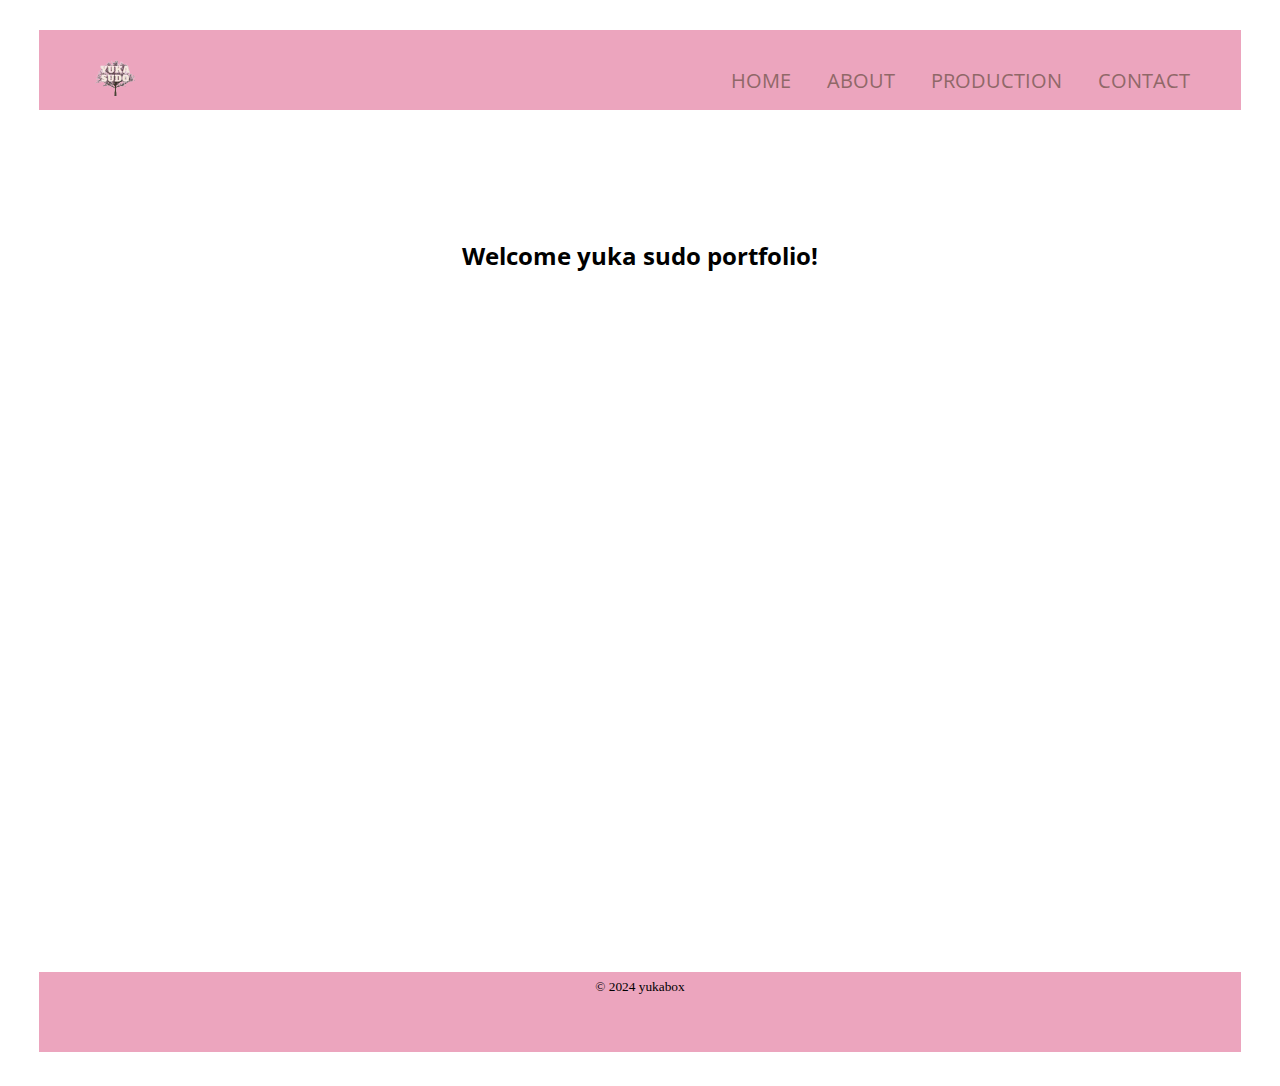
<file: index.html>
<!DOCTYPE html>
<html lang="ja">

<head>
    <link rel="icon" type="images/png" href="./icon.png">
    <meta charset="utf-8">
    <title>yuka sudo Portfolio</title>
    <meta name="description" content="WEBデザイナーの記録">
    <!--css-->
    <link rel="stylesheet" href="https://unplg.com/ress/dist/ress.min.css">
    <link href="https://fonts.googleapis.com/css2?family=Open+Sans:ital,wght@0,300..800;1,300..800&display=swap" rel="stylesheet">
    <link href="./style.css" rel="stylesheet">
</head>
<body>
    <div id="home" class="big-bg">
        <header class="page-header wrapper">
            <h1><a herf="index.html"><img class="logo" src="./icon.png" alt="myportfolio"></a></h1>
            <nav>
            <ul class="main-nav">
                <li><a href="index.html">home</a></li>
                <li><a href="about.html">about</a></li>
                <li><a href="production.html">production</a></li>
                <li><a href="mailto:inoyuka11@gmail.com">contact</a></li>
            </ul>
            </nav>
        </header>

        <div class="home-content">
            <h2 class="page-title">Welcome yuka sudo portfolio!</h2>
            
        </div>
    </div>

    <footer>
        <div class="wrapper">
            <p><small>&copy; 2024 yukabox</small></p>
        </div>
    </footer>
</body>

</html>
</file>
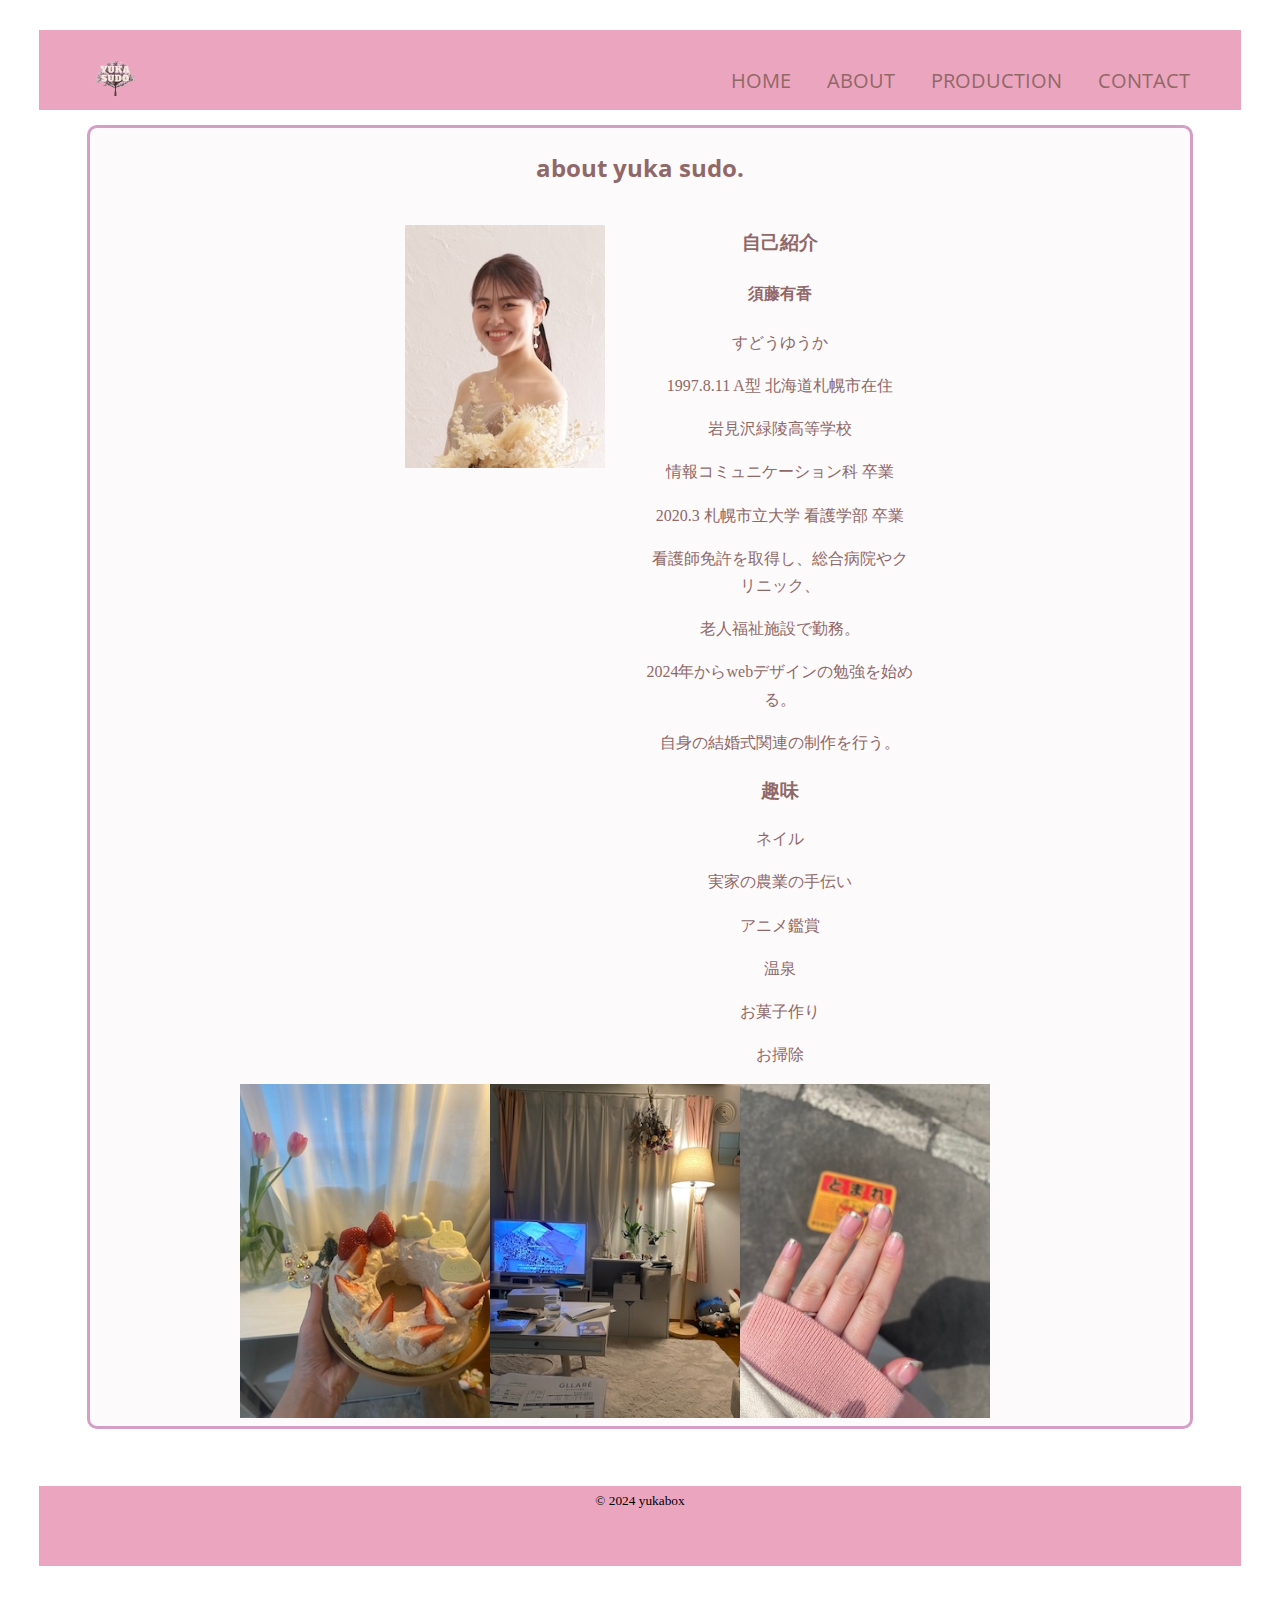
<file: about.html>
<!DOCTYPE html>
<html lang="ja">

<head>
    <link rel="icon" type="images/png" href="./icon.png">
    <meta charset="utf-8">
    <title>yuka sudo Portfolio</title>
    <meta name="description" content="WEBデザイナーの記録">
    <!--css-->
    <link rel="stylesheet" href="https://unplg.com/ress/dist/ress.min.css">
    <link href="https://fonts.googleapis.com/css2?family=Open+Sans:ital,wght@0,300..800;1,300..800&display=swap" rel="stylesheet">
    <link href="./style.css" rel="stylesheet">
</head>
<body>
    <div id="home" class="big-bg">
        <header class="page-header wrapper">
            <h1><a herf="index.html"><img class="logo" src="./icon.png" alt="myportfolio"></a></h1>
            <nav>
            <ul class="main-nav">
                <li><a href="index.html">home</a></li>
                <li><a href="about.html">about</a></li>
                <li><a href="production.html">production</a></li>
                <li><a href="contact.html">contact</a></li>
            </ul>
            </nav>
        </header>

        <div class="about">
            <div class="box1">
            <h2 class="page-title">about yuka sudo.</h2>

            <div class="container">
            <figure class="side_image"><img src="./about.JPG" alt="顔写真"></figure>
            <div class="aboutme">
            <h3>自己紹介</h3>
            <h4>須藤有香</h4>
            <p>すどうゆうか</p>
                <p>1997.8.11 A型 北海道札幌市在住</p>
                <p>岩見沢緑陵高等学校</p>
                <p>情報コミュニケーション科 卒業</p>
                <p>2020.3 札幌市立大学 看護学部 卒業</p>
                <p>看護師免許を取得し、総合病院やクリニック、</p>
                <p>老人福祉施設で勤務。</p>
                <p>2024年からwebデザインの勉強を始める。
                <p>自身の結婚式関連の制作を行う。</p>
                </p>
            <h3>趣味</h3>
                <p>ネイル</p>
                <p>実家の農業の手伝い</p>
                <p>アニメ鑑賞</p>
                <p>温泉</p>
                <p>お菓子作り</p>
                <p>お掃除</p>
            </ul></h4>
            </div><!--aboutme-->
            </div><!--containar-->

    <div class="photos">
        <div class="hover-img1">
        <img src="./cake.JPG" alt="cake">
         <div class="hover-text1">
            <p class="text1">make cake♪</p>
            <p class="text2">休日やクリスマスにお菓子を作ります！</p>
         </div><!--hover-text1-->
        </div><!--hover-img1-->

        <div class="hover-img2">
        <img src="./room.JPG" alt="room">
         <div class="hover-text2">
                <p class="text3">my room!</p>
                <p class="text4">お掃除を頑張ってリラックスできる部屋作りをしてます！（無理な日もあります）</p>
         </div><!--hover-text2-->
        </div><!--hover-img2-->
    
        <div class="hover-img3">
        <img src="./nail.JPG" alt="nail">
         <div class="hover-text3">
                <p class="text5">nail art☆</p>
                <p class="text6">看護師をしているとネイル出来ないので、休みの日に楽しんでいます！</p>
         </div><!--hover-text3-->        
        </div><!--hover-img3-->
    </div><!--photos-->
    
            </div><!--box1-->
        </div><!--aboutwrapper-->
    </div><!--home-->
    <footer>
        <div class="wrapper">
            <p><small>&copy; 2024 yukabox</small></p>
        </div>
    </footer>
</body>

</html>
</file>
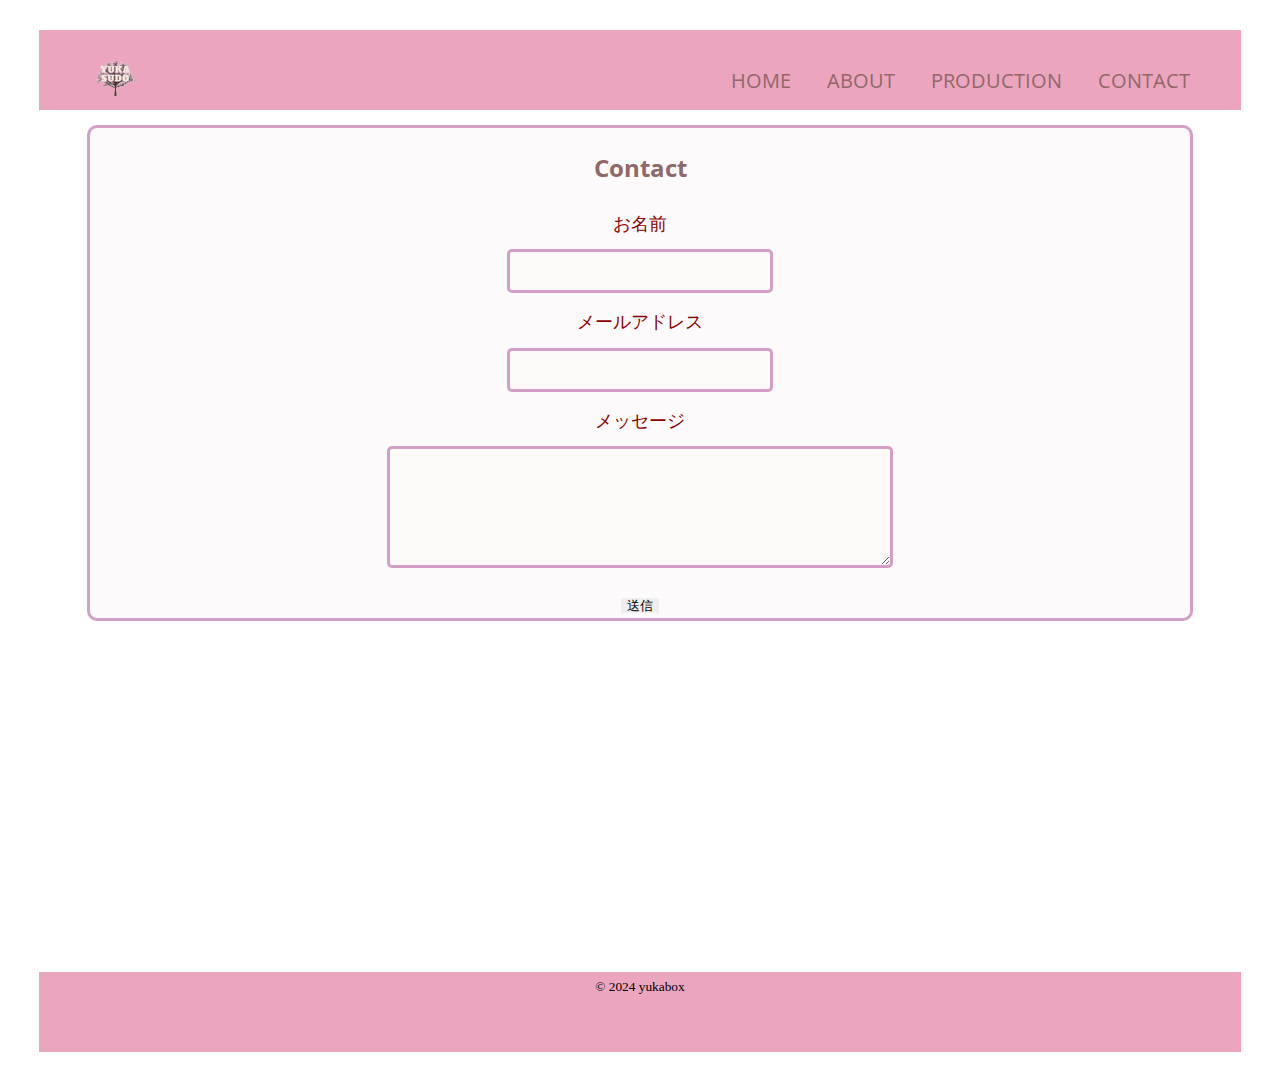
<file: contact.html>
<!DOCTYPE html>
<html lang="ja">

<head>
    <link rel="icon" type="images/png" href="./icon.png">
    <meta charset="utf-8">
    <title>yuka sudo Portfolio</title>
    <meta name="description" content="WEBデザイナーの記録">
    <!--css-->
    <link rel="stylesheet" href="https://unplg.com/ress/dist/ress.min.css">
    <link href="https://fonts.googleapis.com/css2?family=Open+Sans:ital,wght@0,300..800;1,300..800&display=swap" rel="stylesheet">
    <link href="./style.css" rel="stylesheet">
</head>
<body>
    <div id="home" class="big-bg">
        <header class="page-header wrapper">
            <h1><a herf="index.html"><img class="logo" src="./icon.png" alt="myportfolio"></a></h1>
            <nav>
            <ul class="main-nav">
                <li><a href="index.html">home</a></li>
                <li><a href="about.html">about</a></li>
                <li><a href="production.html">production</a></li>
                <li><a href="contact.html">contact</a></li>
            </ul>
            </nav>
        </header>

        <div class="contact-content">
            <div class="box1">
            <h2 class="page-title">Contact</h2>
            <form action="#">
                <div>
                    <label for="name">お名前</label>
                    <input type="text" id="name" name="your-name">
                </div>

                <div>
                    <label for="email">メールアドレス</label>
                    <input type="email" id="email" name="your-email">
                </div>

                <div>
                    <label for="message">メッセージ</label>
                    <textarea id="message" name="your-message"></textarea>
                </div>
                
                <input type="submit" class="button" value="送信">
            </form>
            </div><!--box1-->
        </div>

        
    </div>
     <footer>
        <div class="wrapper">
            <p><small>&copy; 2024 yukabox</small></p>
        </div>
    </footer>
</body>

</html>
</file>
<file: style.css>
@charset "UTF-8";

/*--共通部分--*/
html{
    font-size: 100%;
}

body{
    line-height: 1.7;
    color: black;
}

a{
    text-decoration: none;
}

img {
    max-width:100%
}

h2 , nav{
font-family: "Open Sans", sans-serif;
}

/*header*/

.logo{
    margin-top:2px;
    width:50px;
}
.wrapper {
    width: 1100px;
    margin: 0 auto;
    padding:0 4%;
    background-color: #ECA5BE;
    height: 80px;

}
.page-header {
    display: flex;
    justify-content: space-between;
}

.main-nav {
    display: flex;
    list-style: none;
    margin:0 0 0 auto;
    font-size:  1.25rem;
    text-transform: uppercase;
    margin-top: 34px;
}

.main-nav li {
    margin-left: 36px;
}

.main-nav a {
    color:#906868;
}

.main-nav a:hover {
    color:#8b0000;
}

.page-header {
    display: flex;
    justify-content: space-between;
}


/*home*/

.home-content {
    text-align: center;
    margin-top: 10%;
}
.home-content p {
    font-size: 1.125rem;
    margin: 10px 0 42px;
}
.big-bg {
    background-size: cover;
    background-position: center;
    background-repeat: no-repeat;
}

#home {
    background-image: url("https://github.com/youxandy11/myportfolio/blob/main/home.JPG?raw=true");
    min-height: 100vh;
    margin-top: 30px;
}

#home .page-title {
    text-transform: none;
}

/*about*/
.name{
    font-size: 20px;
    color :#906868;

}
.box1 {
    width: 1100px;
    background-color:rgba(251, 248, 248, 0.7);
    text-align: center;
    color:#906868;
    border: solid 3px #d59ec6;/*線*/
    border-radius: 10px;/*角の丸み*/
    /* 水平方向の中央揃え */
    margin: 15px auto;
}

.container{
    display: flex;
    /* 水平方向の中央揃え */
    margin: 0 auto 0 auto;
    width: 550px;
}

.photos {
    width: 800px;
    margin: 0 auto 0 auto;
}

/*hoverimage1!!!!*/
.hover-img1 {
    position: relative;
    width: 250px;
}
.hover-img1 img {
    margin:0;
    width: 250px;
}
.hover-text1 {
    color:#fff;
    width: 250px;
    margin: 0;
    position: absolute;
    left: 0;
    bottom: 0;
    background: rgba(0, 0, 0, 0.5);
    opacity: 0;
    display: flex;
    flex-flow: column;
    align-items: center;
    justify-content: center;
}
.hover-img1:hover .hover-text1{
    opacity: 1;
    font-size: 1rem;
}

/*hoverimage2!!!!*/
.hover-img2 {
    position: relative;
    width: 250px;
}
.hover-img2 img {
    margin:0;
    width: 250px;
}
.hover-text2 {
    color:#fff;
    width: 250px;
    margin: 0;
    position: absolute;
    left: 0;
    bottom: 0;
    background: rgba(0, 0, 0, 0.5);
    opacity: 0;
    display: flex;
    flex-flow: column;
    align-items: center;
    justify-content: center;
}
.hover-img2:hover .hover-text2{
    opacity: 1;
    font-size: 1rem;
}

/*hoverimage3!!!!*/
.hover-img3 {
    position: relative;
    width: 250px;
}
.hover-img3 img {
    margin:0;
    width: 250px;
}
.hover-text3 {
    color:#fff;
    width: 250px;
    margin: 0;
    position: absolute;
    left: 0;
    bottom: 0;
    background: rgba(0, 0, 0, 0.5);
    opacity: 0;
    display: flex;
    flex-flow: column;
    align-items: center;
    justify-content: center;
}
.hover-img3:hover .hover-text3{
    opacity: 1;
    font-size: 1rem;
}
.photos {
    display: flex;
}

/*contact*//*フォーム*/
form div {
    margin-bottom: 14px;
}
label {
    font-size: 1.125rem;
    margin-bottom: 10px;
    display: block;
    color:#8b0000;
}
input[type="text"],
input[type="email"],
textarea{
    background: rgba(251, 248, 248, 0.5);
    border: solid 3px #d59ec6;
    border-radius: 5px;
    padding: 10px;
    font-size: 1rem;
}
input[type="text"],
input[type="email"]{
    width:100%;
    max-width:240px;
}
textarea{
    width:100%;
    max-width: 480px;
    height: 6rem;
}
input[type="submit"]{
    border: none;
    cursor: pointer;
    line-height: 1;
}


/*--production*/
.production1 {
    display: block;
    gap:26px;
    grid-template-columns: 1fr 1fr 1fr;
    margin-top: 6%;
    margin-bottom: 50px;
}

.production2 {
    max-width: 20%;
}
.production p ,.wdg {
    font-size:14px;
    font-color:#906868;
    text-align: center;
}
.wdg {
    display: flex;
}

.production4 {
    max-width: 30%;
    /* 水平方向の中央揃え */
    margin: 0 auto 0 auto;
}

.production5 {
    min-height: 50px;

}

hr{
    height: 2px;
    background: brown;
    border: none;
}
.production6 {
    display: flex;
    max-width: 500px;
    margin: 0 auto 0 auto;
}

/*--footer--*/
footer {
    text-align: center;
    padding: 26px 0;
}

@media (max-width: 600px){
    .container{
    display: column;
    /* 水平方向の中央揃え */
    margin: 0 auto 0 auto;
    width: auto;
    }
    
    .box1 {        
        flex-direction: column;
    }

    .photos {
        flex-direction: column;
    
    #home  background-image{
        position: center;

}
</file>
